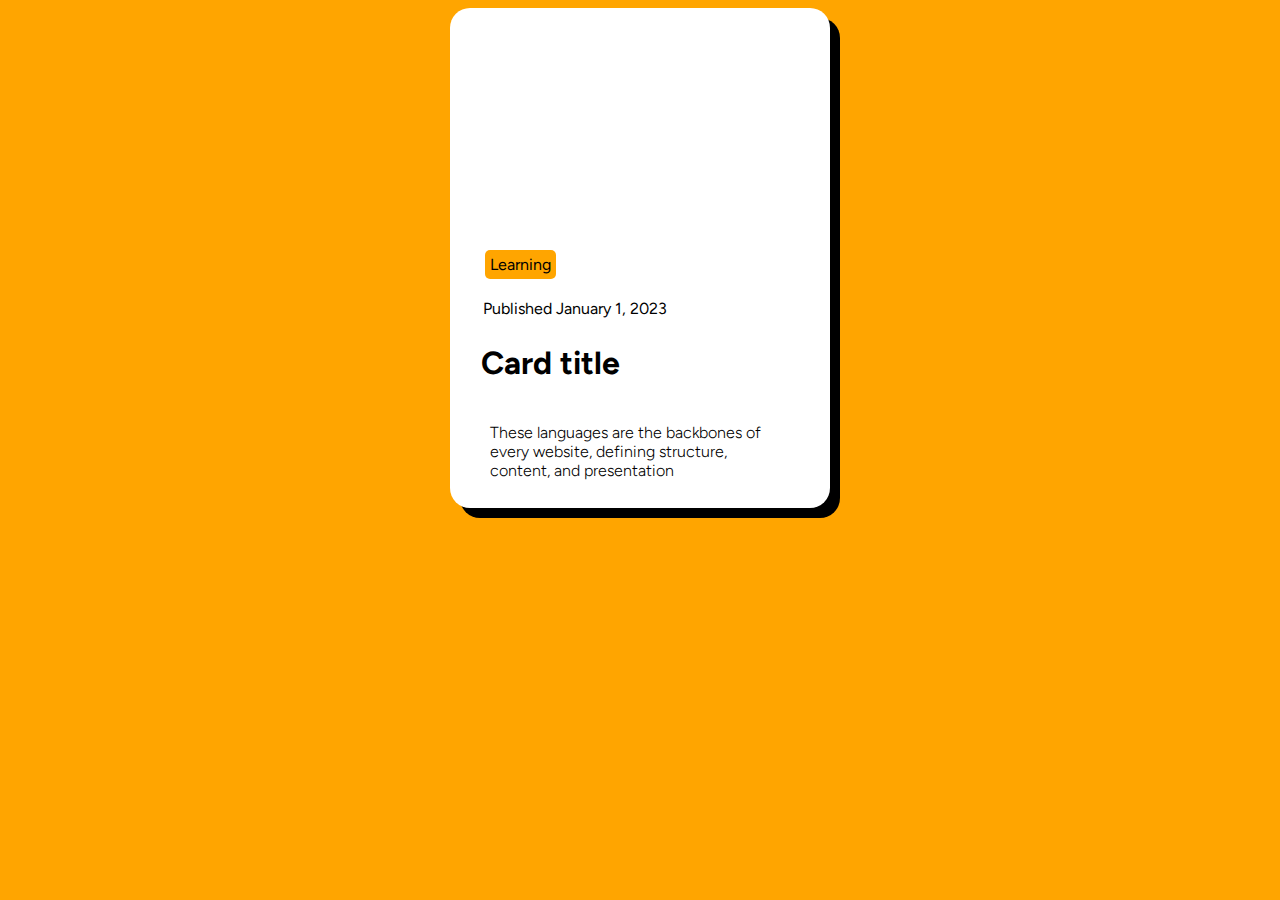
<file: index.html>
<!DOCTYPE html>
<html lang="en">
<head>
    <meta charset="UTF-8">
    <meta name="viewport" content="width=device-width, initial-scale=1.0">
    <title>Document</title>
    <link rel="stylesheet" href="style.css">
</head>
<body>
    <div class="card">
        <div class="card-preview"></div>
        <div class="card-tag">Learning</div>
        <div class="card-published">Published January 1, 2023</div>
        <h1 class="card-title">Card title</h1>
        <p class="card-content">These languages are the backbones of every website, defining structure, content, and presentation</p>
    </div>
</body>
</html>
</file>
<file: style.css>
@import url('https://fonts.googleapis.com/css2?family=Figtree:wght@600&family=Poppins:wght@500&display=swap');
@import url('https://fonts.googleapis.com/css2?family=Figtree:wght@300&display=swap');

body {
    background: orange;
    display: flex;
    justify-content: center;
    align-items: center;
    font-family: Figtree;
}

.card {
    width: 380px;
    height: 500px;
    background-color: white;
    border-color: black;
    border-radius: 20px;
    border-width: 10px;
    box-shadow: 10px 10px 0px 0px black;
    justify-content: center;
    align-items: center;
    display: flex;
    flex-direction: column;
    gap: 20px;
}

.card-preview {
    margin-top: 10px;
    width: 320px;
    height: 200px;
    border-radius: 10px;
    background-image: url('https://6592b5fe5e2c05bd28fdfec6--ubiquitous-moxie-585a16.netlify.app/photos/illustration-article.svg');
}

.card-tag {
    background-color: orange;
    padding: 5px;
    position: relative;
    right: 120px;
    border-radius: 5px;
}

.card-published {
    position: relative;
    right: 65px;
    border-radius: 5px;
    margin: 0;
    height: 20px;
}

.card-title {
    padding: 5px;
    position: relative;
    margin: 0;
    right: 90px;
    border-radius: 5px;
}

.card-content {
    font-weight: 300;
    max-width: 300px;
}
</file>
